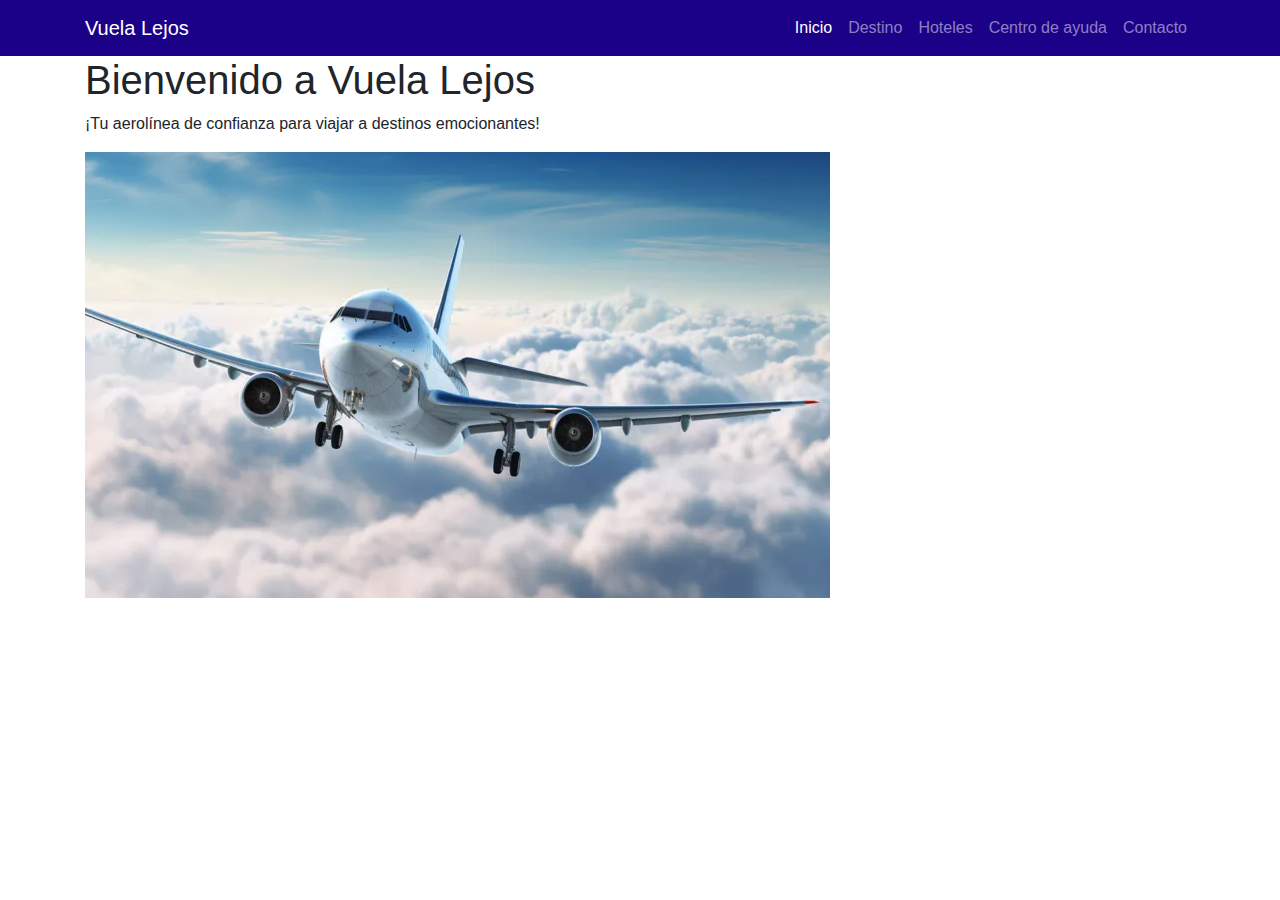
<file: index.html>
<!DOCTYPE html>
<html lang="es">
<head>
    <meta charset="UTF-8">
    <meta name="viewport" content="width=device-width, initial-scale=1.0">
    <title>Vuela Lejos - Tu aerolínea de confianza</title>
    <!-- Enlace al archivo CSS de Bootstrap -->
    <link href="https://stackpath.bootstrapcdn.com/bootstrap/4.5.2/css/bootstrap.min.css" rel="stylesheet">
    <!-- Estilos personalizados -->
    <link rel="stylesheet" type="text/css" href="style.css">
</head>
<body>

<!-- Barra de navegación -->
<nav class="navbar navbar-expand-lg navbar-dark">
    <div class="container">
        <a class="navbar-brand" href="#">Vuela Lejos</a>
        <button class="navbar-toggler" type="button" data-toggle="collapse" data-target="#navbarNav" aria-controls="navbarNav" aria-expanded="false" aria-label="Toggle navigation">
            <span class="navbar-toggler-icon"></span>
        </button>
        <div class="collapse navbar-collapse" id="navbarNav">
            <ul class="navbar-nav ml-auto">
                <li class="nav-item active">
                    <a class="nav-link" href="index.html">Inicio</a>
                </li>
                <li class="nav-item">
                    <a class="nav-link" href="destino.html">Destino</a>
                </li>
                <li class="nav-item">
                    <a class="nav-link" href="hoteles.html">Hoteles</a>
                </li>
                <li class="nav-item">
                    <a class="nav-link" href="cayuda.html">Centro de ayuda</a>
                </li>
                <li class="nav-item">
                    <a class="nav-link" href="contacto.html">Contacto</a>
                </li>
            </ul>
        </div>
    </div>
</nav>



<!-- Contenido de la página -->
<div class="container">
    <h1>Bienvenido a Vuela Lejos</h1>
    <p>¡Tu aerolínea de confianza para viajar a destinos emocionantes!</p>
    <img src="assets/avion1.png" class="d-block w100" alt="imagen1"></img>

</div>

<!-- Scripts de Bootstrap (jQuery y Popper.js necesarios para Bootstrap) -->
<script src="https://code.jquery.com/jquery-3.5.1.slim.min.js"></script>
<script src="https://cdn.jsdelivr.net/npm/@popperjs/core@2.5.4/dist/umd/popper.min.js"></script>
<script src="https://stackpath.bootstrapcdn.com/bootstrap/4.5.2/js/bootstrap.min.js"></script>

</body>
</html>
</file>
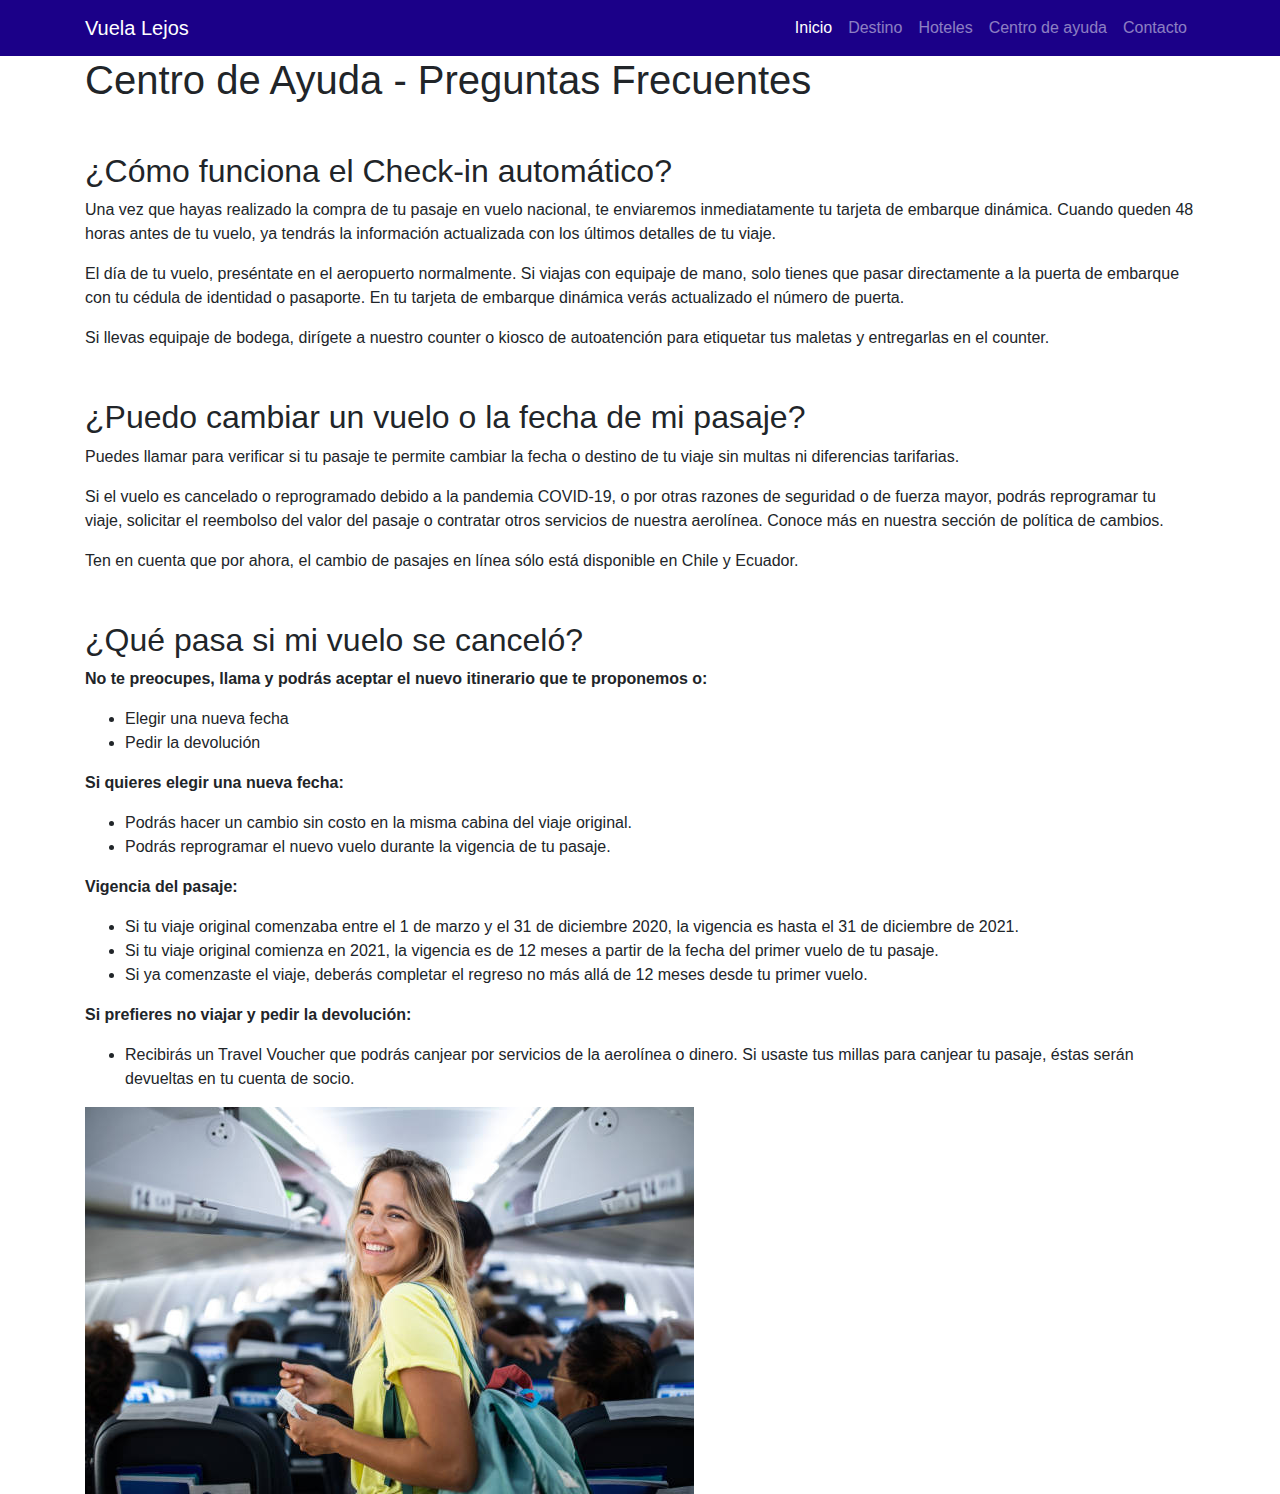
<file: cayuda.html>
<!DOCTYPE html>
<html lang="es">
<head>
    <meta charset="UTF-8">
    <meta name="viewport" content="width=device-width, initial-scale=1.0">
    <title>Vuela Lejos - Tu aerolínea de confianza</title>
    <!-- Enlace al archivo CSS de Bootstrap -->
    <link href="https://stackpath.bootstrapcdn.com/bootstrap/4.5.2/css/bootstrap.min.css" rel="stylesheet">
    <!-- Estilos personalizados -->
    <link rel="stylesheet" type="text/css" href="style.css">
</head>
<body>

<!-- Barra de navegación -->
<nav class="navbar navbar-expand-lg navbar-dark">
    <div class="container">
        <a class="navbar-brand" href="#">Vuela Lejos</a>
        <button class="navbar-toggler" type="button" data-toggle="collapse" data-target="#navbarNav" aria-controls="navbarNav" aria-expanded="false" aria-label="Toggle navigation">
            <span class="navbar-toggler-icon"></span>
        </button>
        <div class="collapse navbar-collapse" id="navbarNav">
            <ul class="navbar-nav ml-auto">
                <li class="nav-item active">
                    <a class="nav-link" href="index.html">Inicio</a>
                </li>
                <li class="nav-item">
                    <a class="nav-link" href="destino.html">Destino</a>
                </li>
                <li class="nav-item">
                    <a class="nav-link" href="hoteles.html">Hoteles</a>
                </li>
                <li class="nav-item">
                    <a class="nav-link" href="cayuda.html">Centro de ayuda</a>
                </li>
                <li class="nav-item">
                    <a class="nav-link" href="contacto.html">Contacto</a>
                </li>
            </ul>
        </div>
    </div>
</nav>



<!-- Contenido de la página -->
<div class="container">
    <h1>Centro de Ayuda - Preguntas Frecuentes</h1>
    
    <h2 class="mt-5">¿Cómo funciona el Check-in automático?</h2>
    <p>Una vez que hayas realizado la compra de tu pasaje en vuelo nacional, te enviaremos inmediatamente tu tarjeta de embarque dinámica. Cuando queden 48 horas antes de tu vuelo, ya tendrás la información actualizada con los últimos detalles de tu viaje.</p>
    <p>El día de tu vuelo, preséntate en el aeropuerto normalmente. Si viajas con equipaje de mano, solo tienes que pasar directamente a la puerta de embarque con tu cédula de identidad o pasaporte. En tu tarjeta de embarque dinámica verás actualizado el número de puerta.</p>
    <p>Si llevas equipaje de bodega, dirígete a nuestro counter o kiosco de autoatención para etiquetar tus maletas y entregarlas en el counter.</p>

    <h2 class="mt-5">¿Puedo cambiar un vuelo o la fecha de mi pasaje?</h2>
    <p>Puedes llamar para verificar si tu pasaje te permite cambiar la fecha o destino de tu viaje sin multas ni diferencias tarifarias.</p>
    <p>Si el vuelo es cancelado o reprogramado debido a la pandemia COVID-19, o por otras razones de seguridad o de fuerza mayor, podrás reprogramar tu viaje, solicitar el reembolso del valor del pasaje o contratar otros servicios de nuestra aerolínea. Conoce más en nuestra sección de política de cambios.</p>
    <p>Ten en cuenta que por ahora, el cambio de pasajes en línea sólo está disponible en Chile y Ecuador.</p>


    <h2 class="mt-5">¿Qué pasa si mi vuelo se canceló?</h2>
    <p><strong>No te preocupes, llama y podrás aceptar el nuevo itinerario que te proponemos o:</strong></p>
    <ul>
      <li>Elegir una nueva fecha</li>
      <li>Pedir la devolución</li>
    </ul>
    
    <p><strong>Si quieres elegir una nueva fecha:</strong></p>
    <ul>
      <li>Podrás hacer un cambio sin costo en la misma cabina del viaje original.</li>
      <li>Podrás reprogramar el nuevo vuelo durante la vigencia de tu pasaje.</li>
    </ul>
    
    <p><strong>Vigencia del pasaje:</strong></p>
    <ul>
      <li>Si tu viaje original comenzaba entre el 1 de marzo y el 31 de diciembre 2020, la vigencia es hasta el 31 de diciembre de 2021.</li>
      <li>Si tu viaje original comienza en 2021, la vigencia es de 12 meses a partir de la fecha del primer vuelo de tu pasaje.</li>
      <li>Si ya comenzaste el viaje, deberás completar el regreso no más allá de 12 meses desde tu primer vuelo.</li>
    </ul>
    
    <p><strong>Si prefieres no viajar y pedir la devolución:</strong></p>
    <ul>
      <li>Recibirás un Travel Voucher que podrás canjear por servicios de la aerolínea o dinero. Si usaste tus millas para canjear tu pasaje, éstas serán devueltas en tu cuenta de socio.</li>
    </ul>

    <img src="assets/pfeliz.png" class="d-block w100" alt="pfeliz"></img>

</div>

<!-- Scripts de Bootstrap (jQuery y Popper.js necesarios para Bootstrap) -->
<script src="https://code.jquery.com/jquery-3.5.1.slim.min.js"></script>
<script src="https://cdn.jsdelivr.net/npm/@popperjs/core@2.5.4/dist/umd/popper.min.js"></script>
<script src="https://stackpath.bootstrapcdn.com/bootstrap/4.5.2/js/bootstrap.min.js"></script>

</body>
</html>
</file>
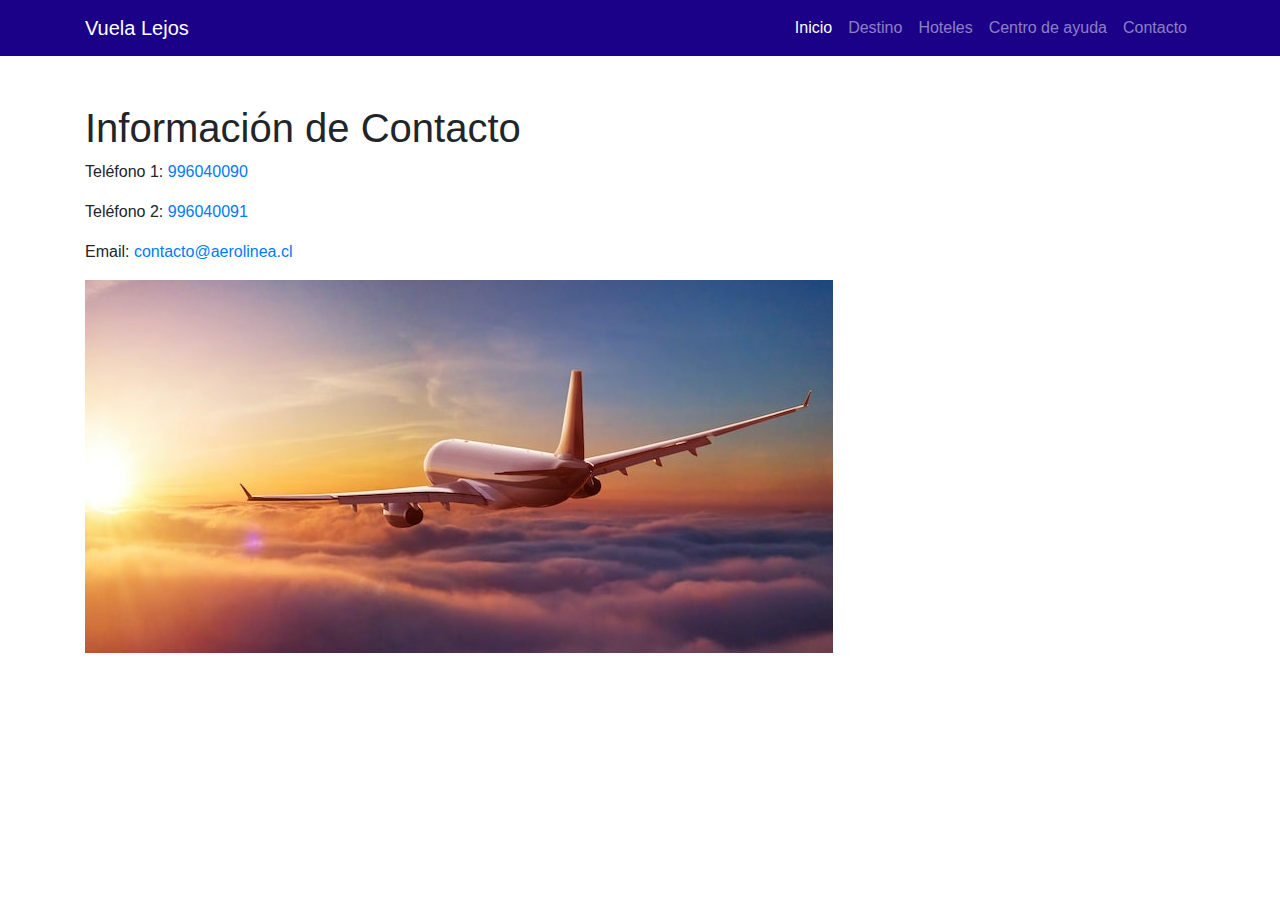
<file: contacto.html>
<!DOCTYPE html>
<html lang="es">
<head>
    <meta charset="UTF-8">
    <meta name="viewport" content="width=device-width, initial-scale=1.0">
    <title>Vuela Lejos - Tu aerolínea de confianza</title>
    <!-- Enlace al archivo CSS de Bootstrap -->
    <link href="https://stackpath.bootstrapcdn.com/bootstrap/4.5.2/css/bootstrap.min.css" rel="stylesheet">
    <!-- Estilos personalizados -->
    <link rel="stylesheet" type="text/css" href="style.css">
</head>
<body>

<!-- Barra de navegación -->
<nav class="navbar navbar-expand-lg navbar-dark">
    <div class="container">
        <a class="navbar-brand" href="#">Vuela Lejos</a>
        <button class="navbar-toggler" type="button" data-toggle="collapse" data-target="#navbarNav" aria-controls="navbarNav" aria-expanded="false" aria-label="Toggle navigation">
            <span class="navbar-toggler-icon"></span>
        </button>
        <div class="collapse navbar-collapse" id="navbarNav">
            <ul class="navbar-nav ml-auto">
                <li class="nav-item active">
                    <a class="nav-link" href="index.html">Inicio</a>
                </li>
                <li class="nav-item">
                    <a class="nav-link" href="destino.html">Destino</a>
                </li>
                <li class="nav-item">
                    <a class="nav-link" href="hoteles.html">Hoteles</a>
                </li>
                <li class="nav-item">
                    <a class="nav-link" href="cayuda.html">Centro de ayuda</a>
                </li>
                <li class="nav-item">
                    <a class="nav-link" href="contacto.html">Contacto</a>
                </li>
            </ul>
        </div>
    </div>
</nav>



<!-- Contenido de la página -->
<div class="container">
    <h1 class="mt-5">Información de Contacto</h1>
    <div class="contact-info">
      <p>Teléfono 1: <a href="tel:996040090">996040090</a></p>
      <p>Teléfono 2: <a href="tel:996040091">996040091</a></p>
      <p>Email: <a href="mailto:contacto@aerolinea.cl">contacto@aerolinea.cl</a></p>
      <img src="assets/avion2.png" class="d-block w100" alt="imagen2"></img>
    </div>
  </div>

<!-- Scripts de Bootstrap (jQuery y Popper.js necesarios para Bootstrap) -->
<script src="https://code.jquery.com/jquery-3.5.1.slim.min.js"></script>
<script src="https://cdn.jsdelivr.net/npm/@popperjs/core@2.5.4/dist/umd/popper.min.js"></script>
<script src="https://stackpath.bootstrapcdn.com/bootstrap/4.5.2/js/bootstrap.min.js"></script>

</body>
</html>
</file>
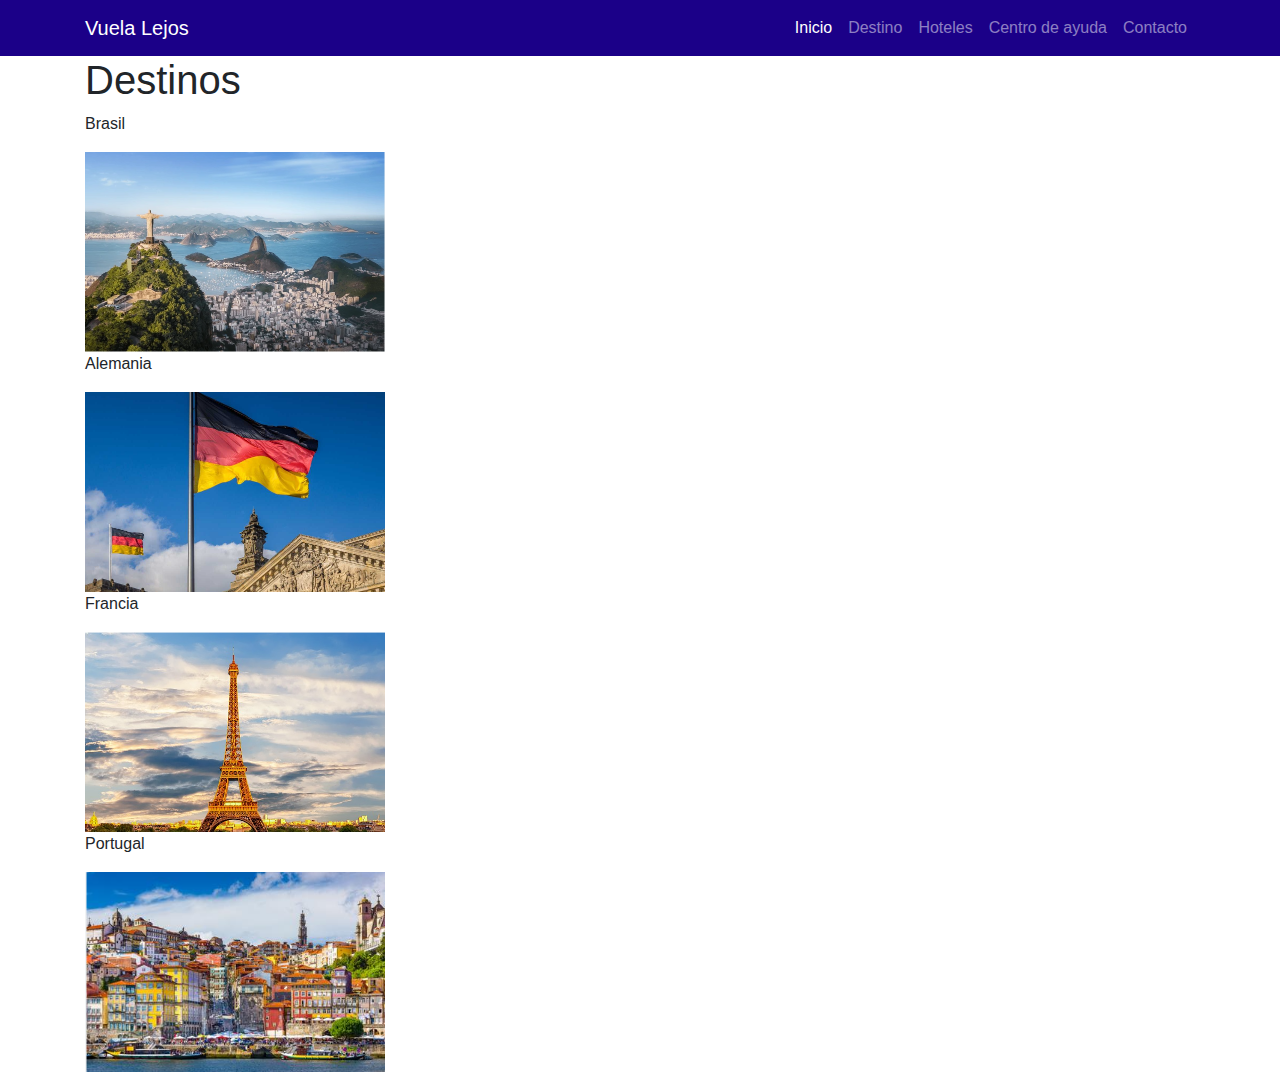
<file: destino.html>
<!DOCTYPE html>
<html lang="es">
<head>
    <meta charset="UTF-8">
    <meta name="viewport" content="width=device-width, initial-scale=1.0">
    <title>Vuela Lejos - Tu aerolínea de confianza</title>
    <!-- Enlace al archivo CSS de Bootstrap -->
    <link href="https://stackpath.bootstrapcdn.com/bootstrap/4.5.2/css/bootstrap.min.css" rel="stylesheet">
    <!-- Estilos personalizados -->
    <link rel="stylesheet" type="text/css" href="style.css">
    
</head>
<body>

<!-- Barra de navegación -->
<nav class="navbar navbar-expand-lg navbar-dark">
    <div class="container">
        <a class="navbar-brand" href="#">Vuela Lejos</a>
        <button class="navbar-toggler" type="button" data-toggle="collapse" data-target="#navbarNav" aria-controls="navbarNav" aria-expanded="false" aria-label="Toggle navigation">
            <span class="navbar-toggler-icon"></span>
        </button>
        <div class="collapse navbar-collapse" id="navbarNav">
            <ul class="navbar-nav ml-auto">
                <li class="nav-item active">
                    <a class="nav-link" href="index.html">Inicio</a>
                </li>
                <li class="nav-item">
                    <a class="nav-link" href="destino.html">Destino</a>
                </li>
                <li class="nav-item">
                    <a class="nav-link" href="hoteles.html">Hoteles</a>
                </li>
                <li class="nav-item">
                    <a class="nav-link" href="cayuda.html">Centro de ayuda</a>
                </li>
                <li class="nav-item">
                    <a class="nav-link" href="contacto.html">Contacto</a>
                </li>
            </ul>
        </div>
    </div>
</nav>



<!-- Contenido de la página -->
<div class="container">
    <h1>Destinos</h1>
    <p>Brasil</p>
    <img src="assets/brasil.png" class="fixed-image" alt="imagen2"></img>
    <p>Alemania</p>
    <img src="assets/alemania.png" class="fixed-image" alt="imagen3"></img>
    <p>Francia</p>
    <img src="assets/francia.png" class="fixed-image" alt="imagen1"></img>
    <p>Portugal</p>
    <img src="assets/portugal.png" class="fixed-image" alt="imagen2"></img>
</div>

<!-- Scripts de Bootstrap (jQuery y Popper.js necesarios para Bootstrap) -->
<script src="https://code.jquery.com/jquery-3.5.1.slim.min.js"></script>
<script src="https://cdn.jsdelivr.net/npm/@popperjs/core@2.5.4/dist/umd/popper.min.js"></script>
<script src="https://stackpath.bootstrapcdn.com/bootstrap/4.5.2/js/bootstrap.min.js"></script>

</body>
</html>
</file>
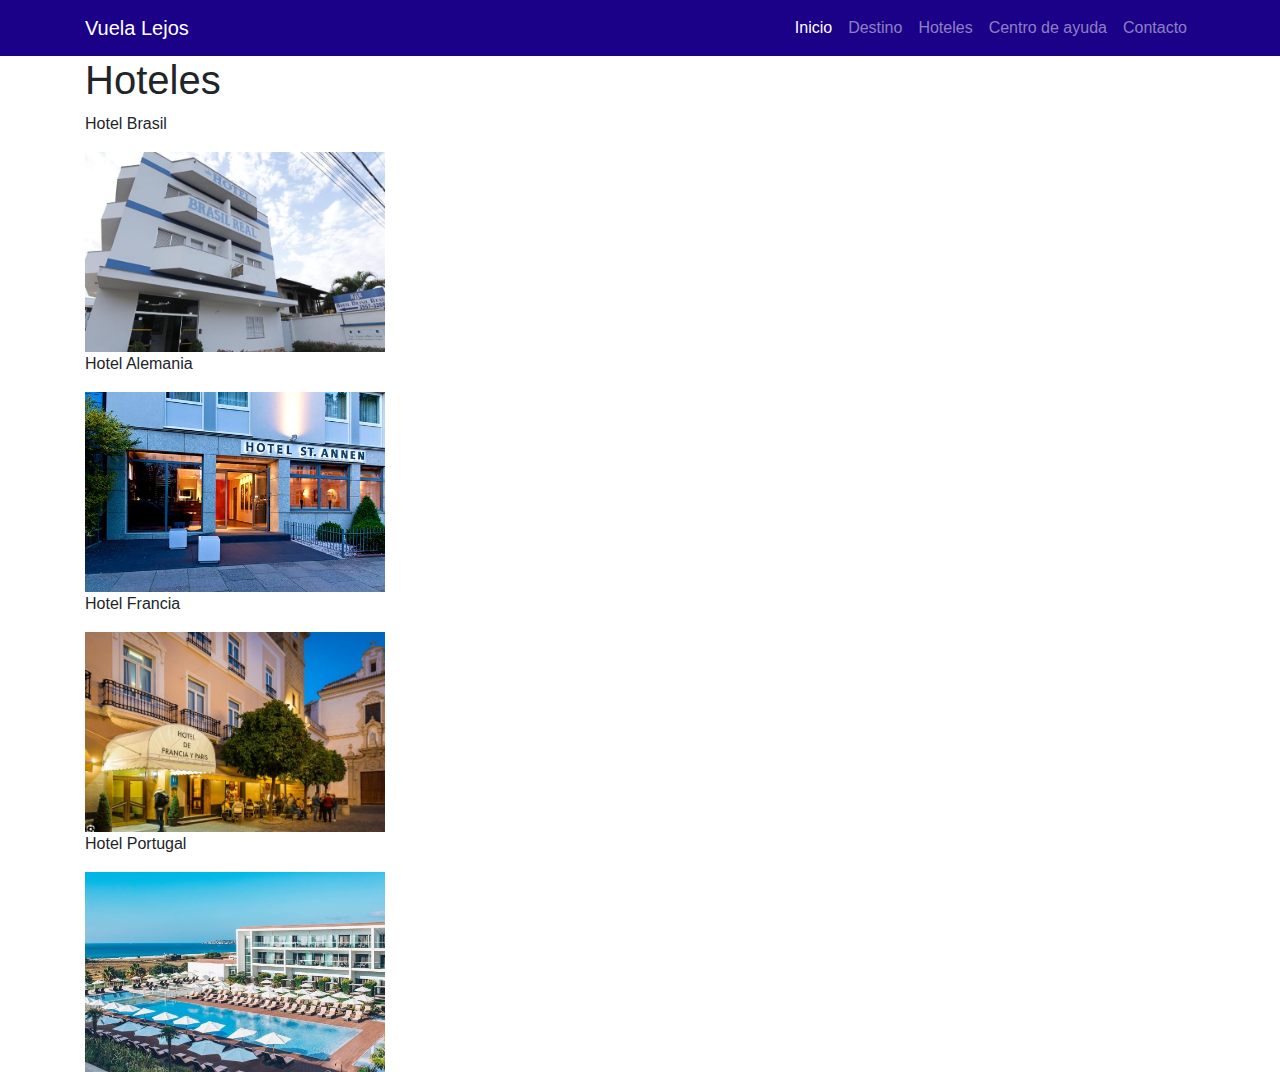
<file: hoteles.html>
<!DOCTYPE html>
<html lang="es">
<head>
    <meta charset="UTF-8">
    <meta name="viewport" content="width=device-width, initial-scale=1.0">
    <title>Vuela Lejos - Tu aerolínea de confianza</title>
    <!-- Enlace al archivo CSS de Bootstrap -->
    <link href="https://stackpath.bootstrapcdn.com/bootstrap/4.5.2/css/bootstrap.min.css" rel="stylesheet">
    <!-- Estilos personalizados -->
    <link rel="stylesheet" type="text/css" href="style.css">
</head>
<body>

<!-- Barra de navegación -->
<nav class="navbar navbar-expand-lg navbar-dark">
    <div class="container">
        <a class="navbar-brand" href="#">Vuela Lejos</a>
        <button class="navbar-toggler" type="button" data-toggle="collapse" data-target="#navbarNav" aria-controls="navbarNav" aria-expanded="false" aria-label="Toggle navigation">
            <span class="navbar-toggler-icon"></span>
        </button>
        <div class="collapse navbar-collapse" id="navbarNav">
            <ul class="navbar-nav ml-auto">
                <li class="nav-item active">
                    <a class="nav-link" href="index.html">Inicio</a>
                </li>
                <li class="nav-item">
                    <a class="nav-link" href="destino.html">Destino</a>
                </li>
                <li class="nav-item">
                    <a class="nav-link" href="hoteles.html">Hoteles</a>
                </li>
                <li class="nav-item">
                    <a class="nav-link" href="cayuda.html">Centro de ayuda</a>
                </li>
                <li class="nav-item">
                    <a class="nav-link" href="contacto.html">Contacto</a>
                </li>
            </ul>
        </div>
    </div>
</nav>



<!-- Contenido de la página -->
<div class="container">
    <h1>Hoteles</h1>
    <p>Hotel Brasil</p>
    <img src="assets/Hbrasil.png" class="fixed-image" alt="Hotel1"></img>
    <p>Hotel Alemania</p>
    <img src="assets/Hstannen.png" class="fixed-image" alt="Hotel2"></img>
    <p>Hotel Francia</p>
    <img src="assets/Hfrancia.png" class="fixed-image" alt="Hotel3"></img>
    <p>Hotel Portugal</p>
    <img src="assets/hportugal.png" class="fixed-image" alt="Hotel4"></img>
</div>

<!-- Scripts de Bootstrap (jQuery y Popper.js necesarios para Bootstrap) -->
<script src="https://code.jquery.com/jquery-3.5.1.slim.min.js"></script>
<script src="https://cdn.jsdelivr.net/npm/@popperjs/core@2.5.4/dist/umd/popper.min.js"></script>
<script src="https://stackpath.bootstrapcdn.com/bootstrap/4.5.2/js/bootstrap.min.js"></script>

</body>
</html>
</file>
<file: style.css>
<style>
        /* Estilos personalizados */
        body {
            background-color: #ffffff; /* Color de fondo */
        }
        .navbar {
            background-color: #1b0088; /* Color del menú de navegación */
        }
        .navbar-brand, .navbar-nav .nav-link {
            color: #ffffff; /* Color del texto del menú de navegación */
        }
        /* Establecer dimensiones fijas para las imágenes */
        .fixed-image {
            width: 300px; /* Ancho fijo */
            height: 200px; /* Altura fija */
            object-fit: cover; /* Para asegurar que las imágenes mantengan su relación de aspecto */
        }
</style>
</file>
